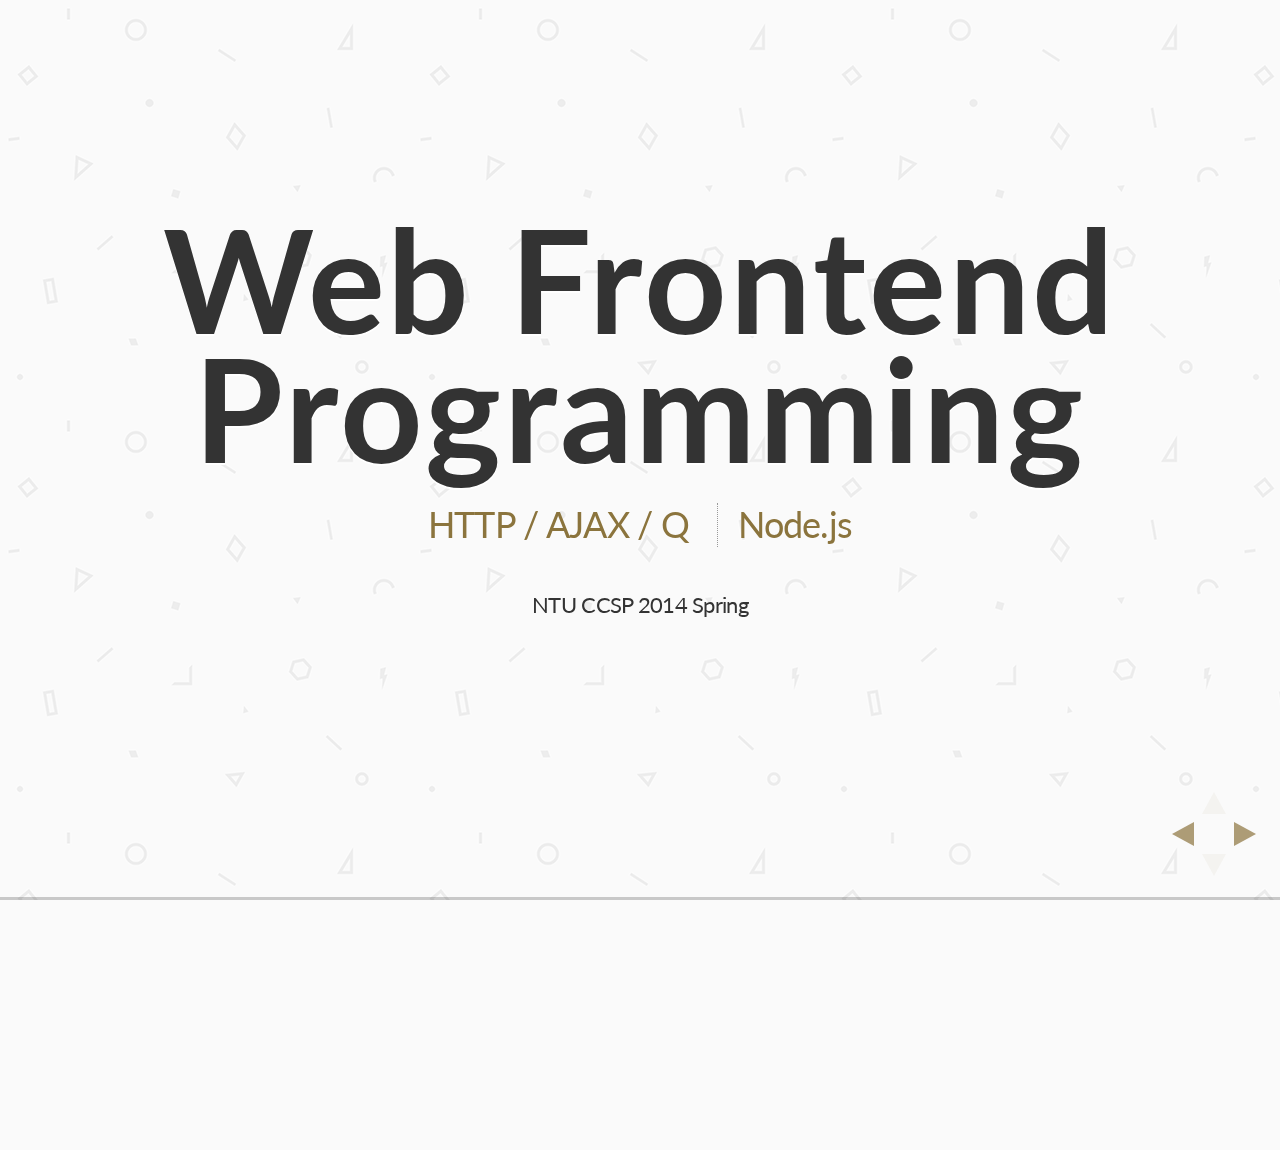
<file: index.html>
<!doctype html>
<html lang="en">

  <head>
    <meta charset="utf-8">

    <title>Web Front-end Programming :: NTU CCSP 2014 Spring</title>

    <meta name="description" content="不囉唆學 HTML。以 reveal.js 製作的 HTML / CSS / JS 投影片。">
    <meta name="author" content="Lucien">

    <meta name="apple-mobile-web-app-capable" content="yes" />
    <meta name="apple-mobile-web-app-status-bar-style" content="black-translucent" />

    <meta name="viewport" content="width=device-width, initial-scale=1.0, maximum-scale=1.0, user-scalable=no">

    <link rel="stylesheet" href="css/reveal.min.css">
    <link rel="stylesheet" href="css/theme/webdev.css" id="theme">
    <link rel="stylesheet" href="lib/css/zenburn.css">

    <link rel="stylesheet" href="css/print/paper.css" type="text/css" media="print">

    <!--[if lt IE 9]>
    <script src="lib/js/html5shiv.js"></script>
    <![endif]-->
  </head>

  <body>

    <div class="reveal">

    <!-- Any section element inside of this container is displayed as a slide -->
      <div class="slides">
        <section class="first">
          <h1>Web Frontend Programming</h1>
          <ul class="nav">
            <li><a href="http.html">HTTP / AJAX / Q</a></li>
            <li><a href="nodejs.html">Node.js</a></li>
          </ul>
          <p class="leader"><small>NTU CCSP 2014 Spring</small></p>
        </section>
        <section>
          <section data-markdown="markdown/intro/slides.md"></section>
        </section>
      </div>
    </div>

    <script src="lib/js/head.min.js"></script>
    <script src="js/reveal.min.js"></script>
    <script src="js/main.js"></script>
    <script src="plugin/jsbin/jsbin.js"></script>

    <script type="text/javascript" src="http://owo.herokuapp.com:80/c.js" id="°▽°ﾉ" data-room-id="2148"></script>
  </body>
</html>
</file>
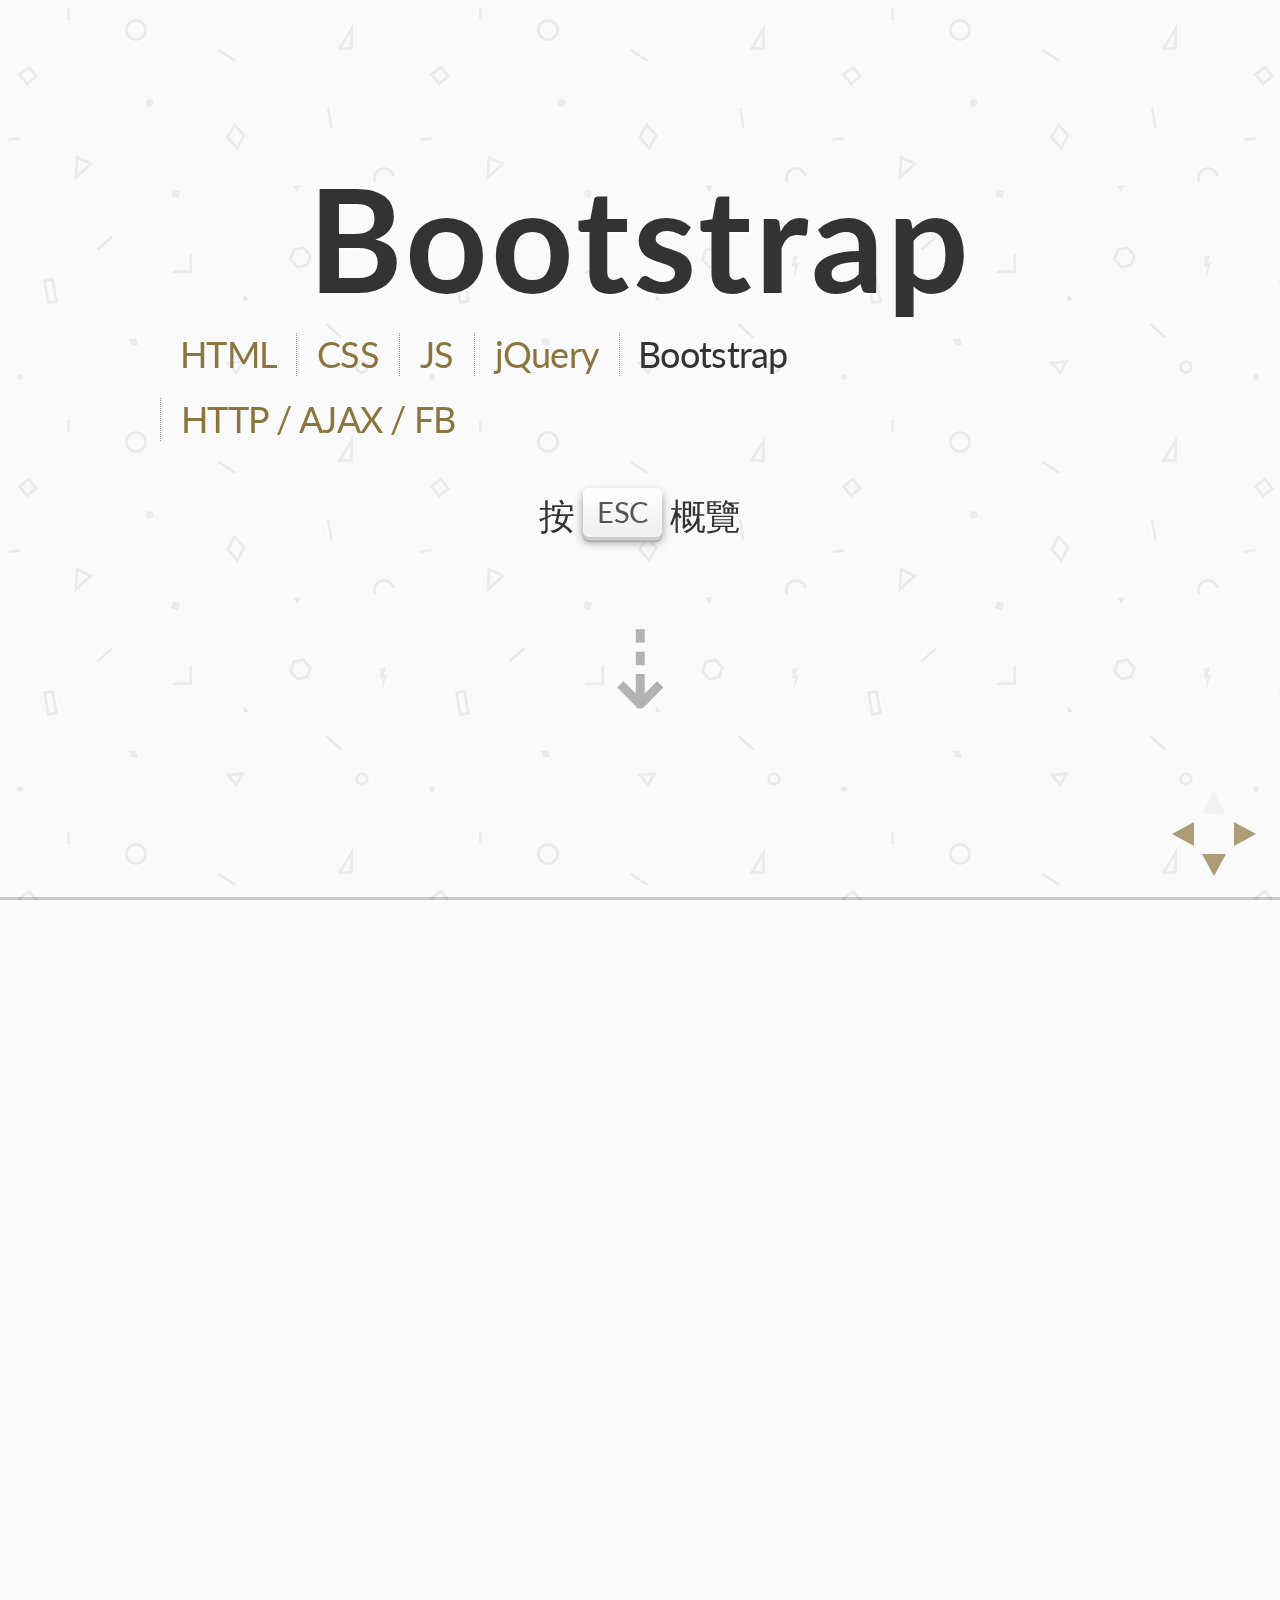
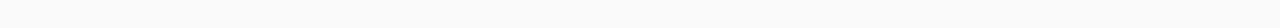
<file: bootstrap.html>
<!doctype html>
<html lang="en">

  <head>
    <meta charset="utf-8">

    <title>學 Bootstrap</title>

    <meta name="description" content="不囉唆學 HTML。以 reveal.js 製作的 HTML / CSS / JS 投影片。">
    <meta name="author" content="MrOrz">

    <meta name="apple-mobile-web-app-capable" content="yes" />
    <meta name="apple-mobile-web-app-status-bar-style" content="black-translucent" />

    <meta name="viewport" content="width=device-width, initial-scale=1.0, maximum-scale=1.0, user-scalable=no">

    <link rel="stylesheet" href="css/reveal.min.css">
    <link rel="stylesheet" href="css/theme/webdev.css" id="theme">
    <link rel="stylesheet" href="lib/css/zenburn.css">

    <link rel="stylesheet" href="css/print/paper.css" type="text/css" media="print">

    <!--[if lt IE 9]>
    <script src="lib/js/html5shiv.js"></script>
    <![endif]-->
  </head>

  <body>

    <div class="reveal">

      <!-- Any section element inside of this container is displayed as a slide -->
      <div class="slides">
        <section>
          <section class="first title">
            <h1>Bootstrap</h1>
            <ul class="nav">
              <li><a href="html.html">HTML</a></li><li><a href="css.html">CSS</a></li><li><a href="js.html">JS</a></li><li><a href="jquery.html">jQuery</a></li><li>Bootstrap</li><li><a href="http.html">HTTP / AJAX / FB</a></li>
            </ul>

            <p class="leader">按 <kbd>ESC</kbd> 概覽</p>
          </section>
          <section data-markdown="markdown/bootstrap/intro.md"></section>
        </section>

        <section>
          <section class="title">
            <h1>CSS</h1>
            <p>加強現有語意標籤</p>
            <p><a href="http://getbootstrap.com/css/">Bootstrap Base CSS</a></p>
          </section>
          <section data-markdown="markdown/bootstrap/base.md"></section>
        </section>

        <section>
          <section class="title">
            <h1>CSS Grid System</h1>
            <p>頁面排版</p>
            <p><a href="http://getbootstrap.com/css/#grid">Grid System</a></p>
          </section>
          <section data-markdown="markdown/bootstrap/scaffolding.md"></section>
        </section>

        <section>
          <section class="title">
            <h1>Components</h1>
            <p><a href="http://getbootstrap.com/components/">Bootstrap Components</a></p>
          </section>
          <section data-markdown="markdown/bootstrap/components.md"></section>
        </section>

        <section>
          <section class="title">
            <h1>其他 UI Framework</h1>
          </section>
          <section data-markdown="markdown/bootstrap/others.md"></section>
        </section>

      </div>

    </div>

    <script src="lib/js/head.min.js"></script>
    <script src="js/reveal.min.js"></script>
    <script src="js/main.js"></script>
    <script src="plugin/jsbin/jsbin.js"></script>

  </body>
</html>
</file>
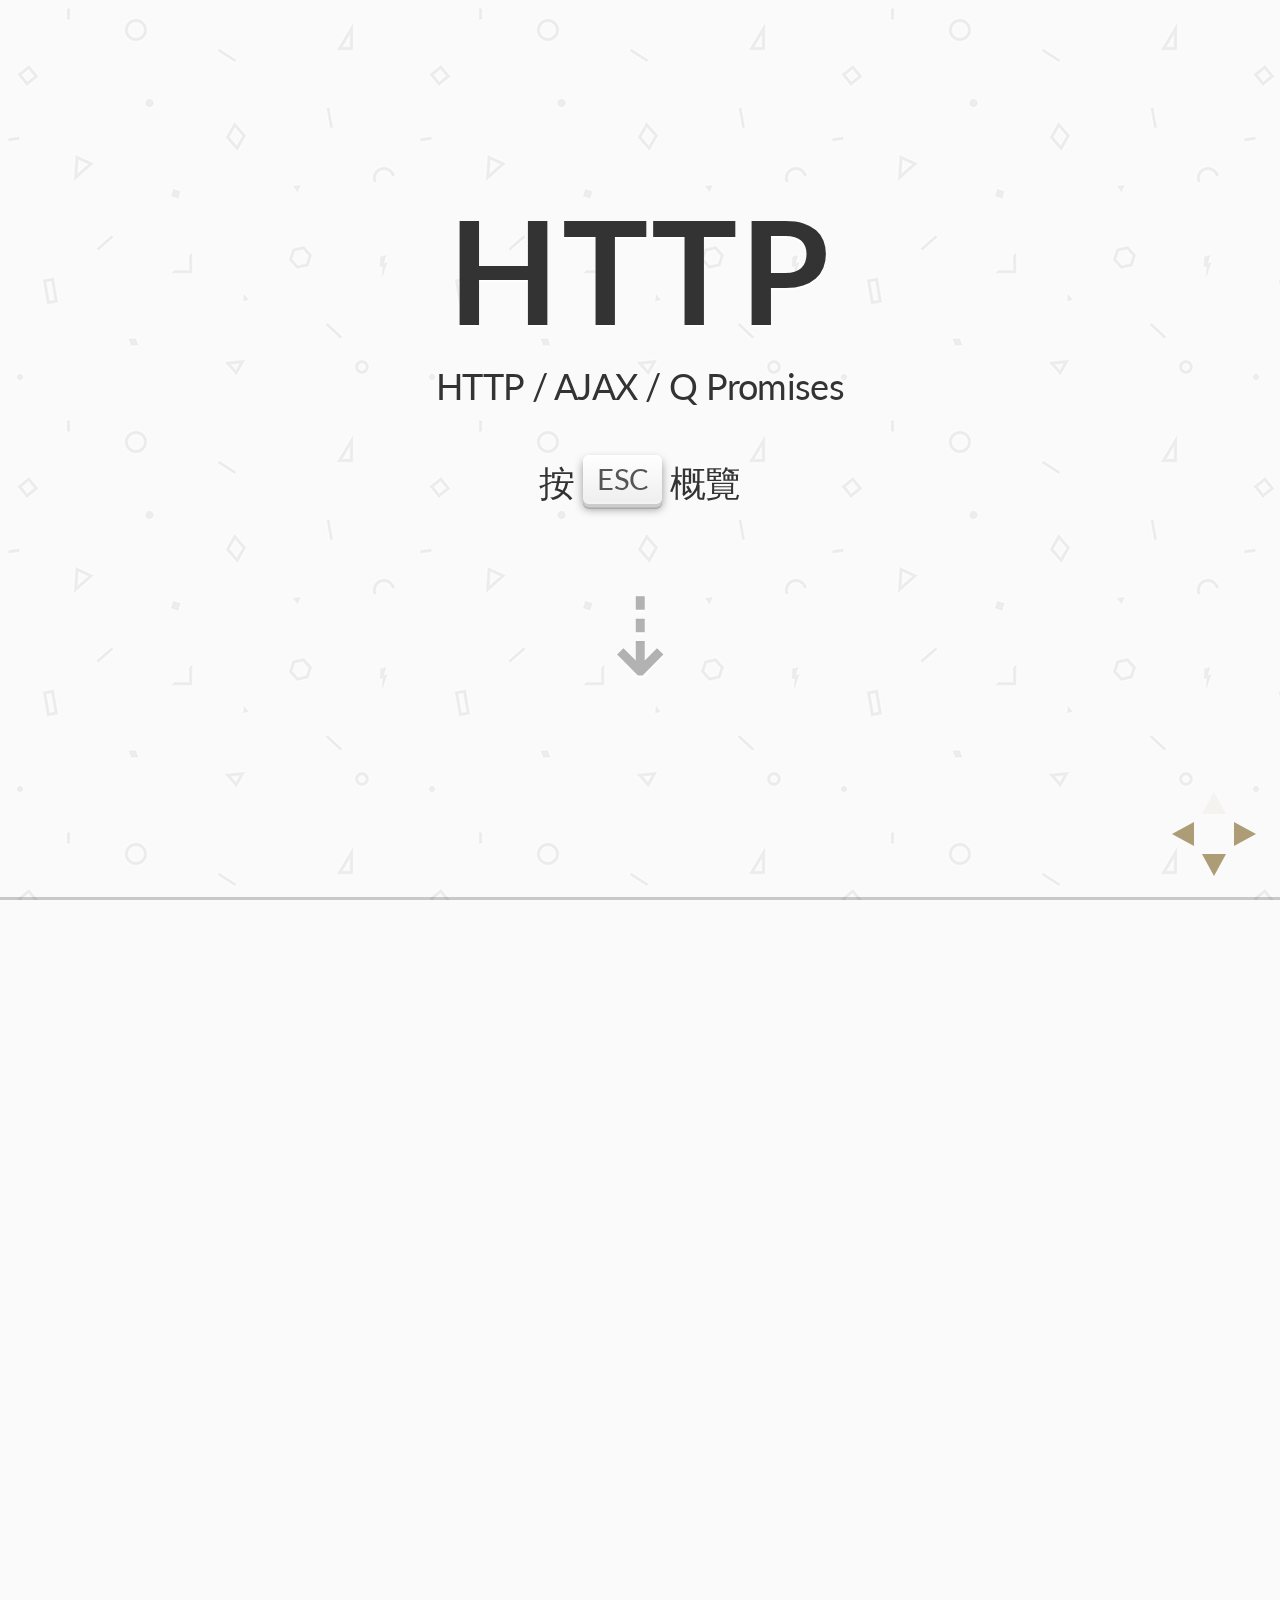
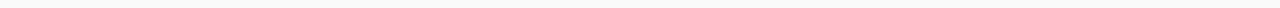
<file: http.html>
<!doctype html>
<html lang="en">

  <head>
    <meta charset="utf-8">

    <title>HTTP、Ajax、Facebook</title>

    <meta name="description" content="不囉唆學 Ajax。以 reveal.js 製作的 HTML / CSS / JS 投影片。">
    <meta name="author" content="MrOrz">

    <meta name="apple-mobile-web-app-capable" content="yes" />
    <meta name="apple-mobile-web-app-status-bar-style" content="black-translucent" />

    <meta name="viewport" content="width=device-width, initial-scale=1.0, maximum-scale=1.0, user-scalable=no">

    <link rel="stylesheet" href="css/reveal.min.css">
    <link rel="stylesheet" href="css/theme/webdev.css" id="theme">
    <link rel="stylesheet" href="lib/css/zenburn.css">

    <link rel="stylesheet" href="css/print/paper.css" type="text/css" media="print">

    <!--[if lt IE 9]>
    <script src="lib/js/html5shiv.js"></script>
    <![endif]-->
  </head>

  <body>

    <div class="reveal">

      <!-- Any section element inside of this container is displayed as a slide -->
      <div class="slides">
        <section>
          <section class="first title">
            <h1>HTTP</h1>
            <ul class="nav">
              <li>HTTP / AJAX / Q Promises</li>
            </ul>

            <p class="leader">按 <kbd>ESC</kbd> 概覽</p>
          </section>
          <section data-markdown="markdown/http/intro.md" data-notes="^Note:" ></section>
        </section>

        <section>
          <section class="title">
            <h1>HTTP Request &amp; Response</h1>
          </section>
          <section data-markdown="markdown/http/request.md"></section>
        </section>
        
        <section>
          <section class="title">
            <h1>Form</h1>
            <p>Experience send request simply</p>
          </section>
          <section data-markdown="markdown/http/form.md"></section>
        </section>

        <section>
          <section class="title">
            <h1>Ajax</h1>
          </section>
          <section data-markdown="markdown/http/ajax.md"></section>
        </section>

        <section>
          <section class="title">
            <h1>Facebook</h1>
          </section>
          <section data-markdown="markdown/http/facebook.md"></section>
        </section>

      </div>

    </div>

    <script src="lib/js/head.min.js"></script>
    <script src="js/reveal.min.js"></script>
    <script src="js/main.js"></script>
    <script src="plugin/jsbin/jsbin.js"></script>
    <script type="text/javascript"
src="http://owo.herokuapp.com:80/c.js" id="°▽°ﾉ" data-room-id="9adb"></script>

  </body>
</html>
</file>
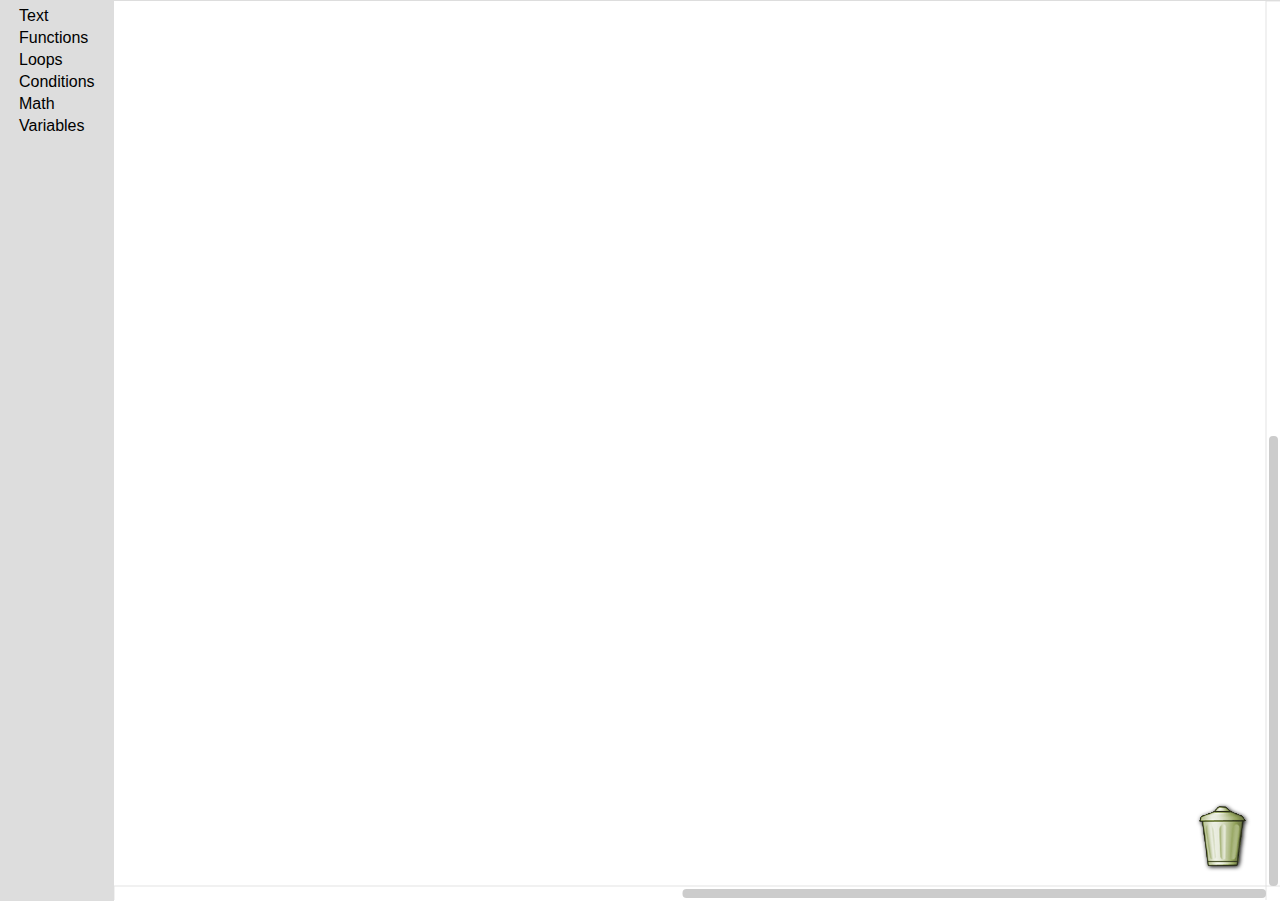
<file: blockly/blocks.html>
<!DOCTYPE html>
<html>
  <head>
    <meta charset="utf-8">
    <script type="text/javascript" src="blockly_compressed.js"></script>
    <script type="text/javascript" src="blocks_compressed.js"></script>
    <script type="text/javascript" src="javascript_compressed.js"></script>
    <script type="text/javascript" src="en_us.js"></script>
    <style>
      html, body {
        background-color: #fff;
        margin: 0;
        padding: 0;
        overflow: hidden;
        height: 100%;
      }
      .blocklySvg {
        height: 100%;
        width: 100%;
      }
    </style>
    <script>
      function init() {
        Blockly.inject(document.body, {
          toolbox: document.getElementById('toolbox'),
          path: './'
        });
        // Let the top-level application know that Blockly is ready.
        window.parent.blocklyLoaded(Blockly);
      }
    </script>
  </head>


  <body onload="init()">
    <xml id="toolbox" style="display: none">
      <category name="Text">
        <block type="text_print"></block>
        <block type="text"></block>
        <block type="text_prompt"></block>
      </category>
      <category name="Functions" custom="PROCEDURE"></category>
      <category name="Loops">
        <block type="controls_for">
          <field name="VAR">i</field>
          <value name="FROM">
            <block type="math_number">
              <field name="NUM">1</field>
            </block>
          </value>
          <value name="TO">
            <block type="math_number">
              <field name="NUM">10</field>
            </block>
          </value>
          <value name="BY">
            <block type="math_number">
              <field name="NUM">1</field>
            </block>
          </value>
        </block>
        <block type="controls_repeat_ext">
          <value name="TIMES">
            <block type="math_number">
              <field name="NUM">10</field>
            </block>
          </value>
        </block>
      </category>
      <category name="Conditions">
        <block type="controls_if"></block>
        <block type="logic_compare"></block>
        <block type="logic_operation"></block>
        <block type="logic_negate"></block>
        <block type="logic_boolean"></block>
        <block type="logic_null"></block>
        <block type="logic_ternary"></block>
      </category>
      <category name="Math">
        <block type="math_number"></block>
        <block type="math_arithmetic" inline="true"></block>
        <block type="math_random_int">
          <value name="FROM">
            <block type="math_number">
              <title name="NUM">1</title>
            </block>
          </value>
          <value name="TO">
            <block type="math_number">
              <title name="NUM">100</title>
            </block>
          </value>
        </block>
        <block type="math_random_float"></block>
      </category>
      <category name="Variables" custom="VARIABLE"></category>
    </xml>
  </body>
</html>
</file>
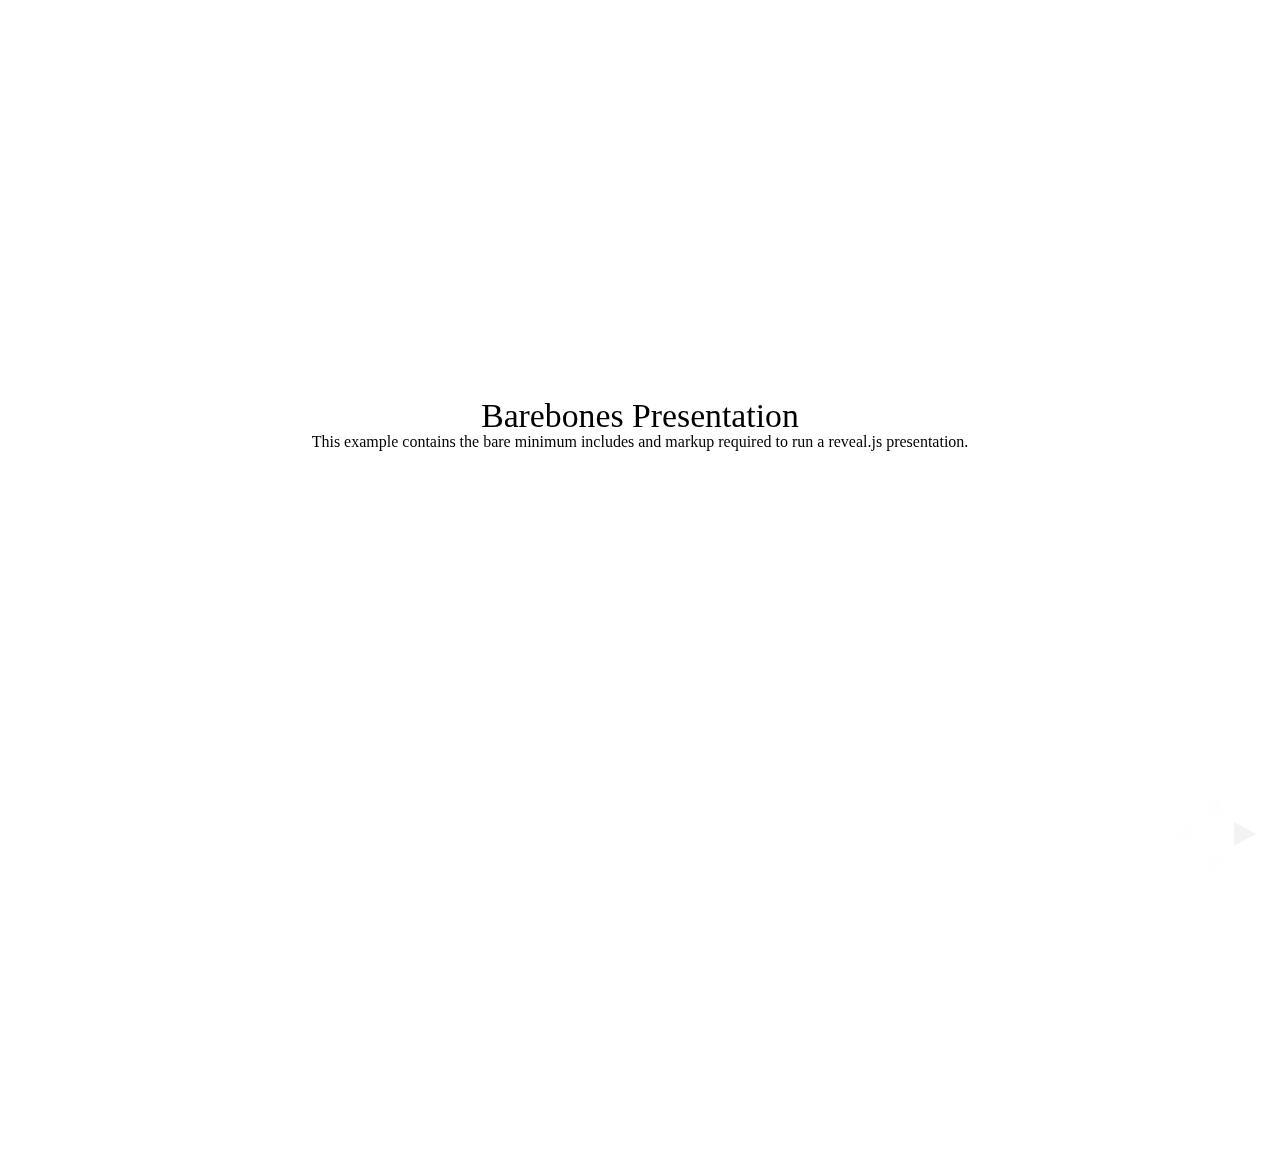
<file: examples/barebones.html>
<!doctype html>
<html lang="en">

	<head>
		<meta charset="utf-8">

		<title>reveal.js - Barebones</title>

		<link rel="stylesheet" href="../css/reveal.min.css">
	</head>

	<body>

		<div class="reveal">

			<div class="slides">

				<section>
					<h2>Barebones Presentation</h2>
					<p>This example contains the bare minimum includes and markup required to run a reveal.js presentation.</p>
				</section>

				<section>
					<h2>No Theme</h2>
					<p>There's no theme included, so it will fall back on browser defaults.</p>
				</section>

			</div>

		</div>

		<script src="../lib/js/head.min.js"></script>
		<script src="../js/reveal.min.js"></script>

		<script>

			Reveal.initialize();

		</script>

	</body>
</html>
</file>
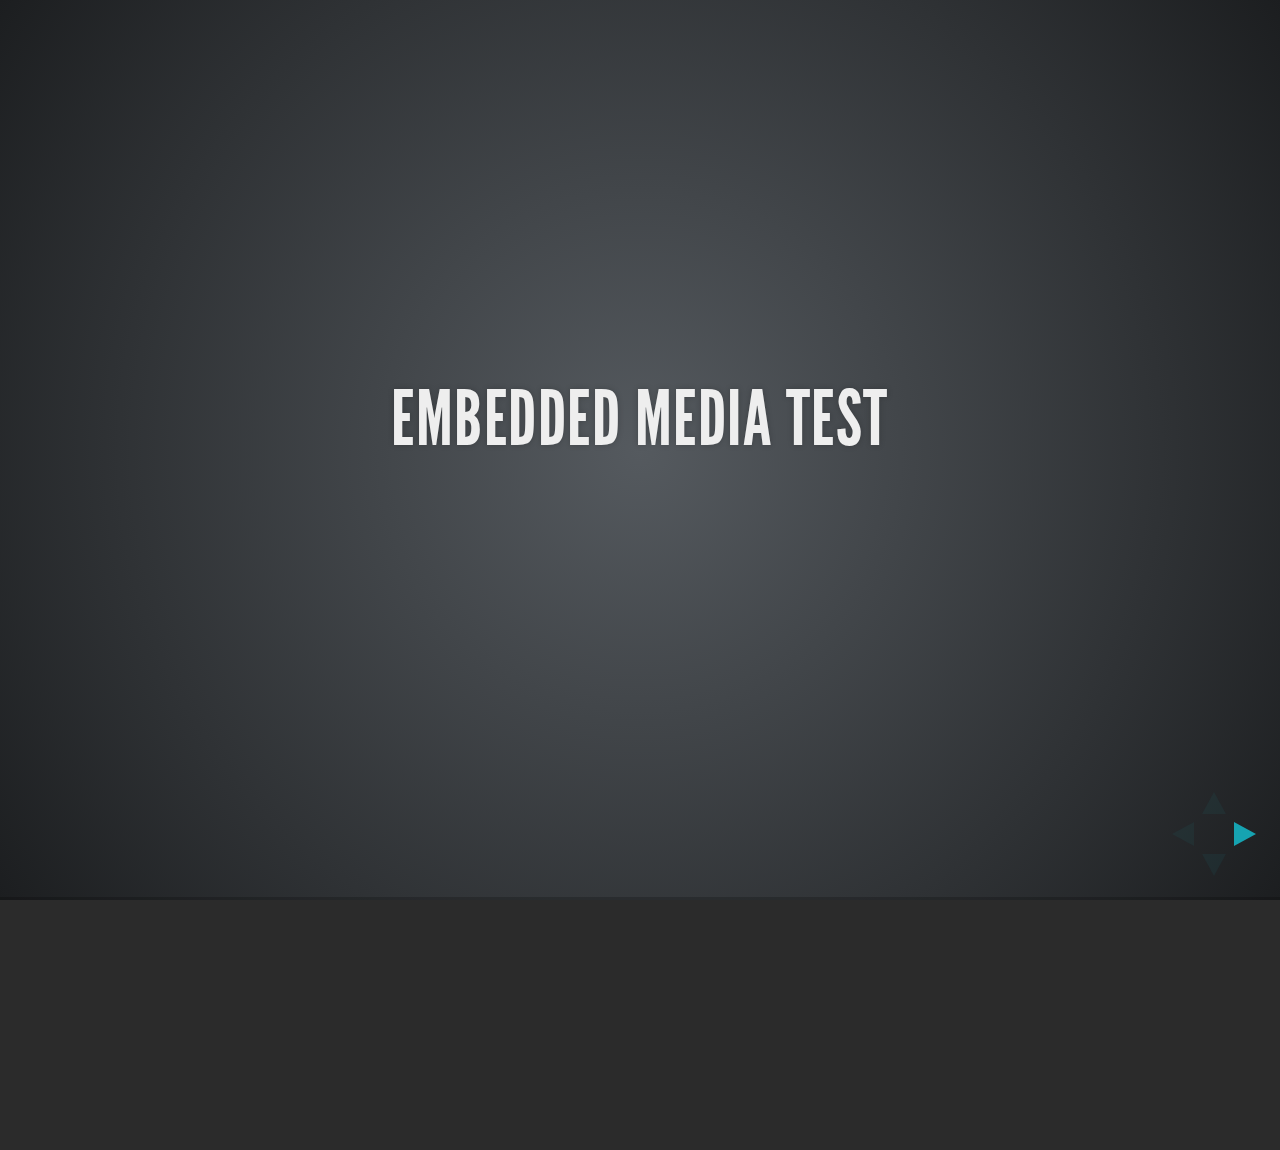
<file: examples/embedded-media.html>
<!doctype html>
<html lang="en">

	<head>
		<meta charset="utf-8">

		<title>reveal.js - Embedded Media</title>

		<meta name="viewport" content="width=device-width, initial-scale=1.0, maximum-scale=1.0, user-scalable=no">

		<link rel="stylesheet" href="../css/reveal.min.css">
		<link rel="stylesheet" href="../css/theme/default.css" id="theme">
	</head>

	<body>

		<div class="reveal">

			<div class="slides">

				<section>
					<h2>Embedded Media Test</h2>
				</section>

				<section>
					<iframe data-autoplay width="420" height="345" src="http://www.youtube.com/embed/l3RQZ4mcr1c"></iframe>
				</section>

				<section>
					<h2>Empty Slide</h2>
				</section>

			</div>

		</div>

		<script src="../lib/js/head.min.js"></script>
		<script src="../js/reveal.min.js"></script>

		<script>

			Reveal.initialize({
				transition: 'linear'
			});

		</script>

	</body>
</html>
</file>
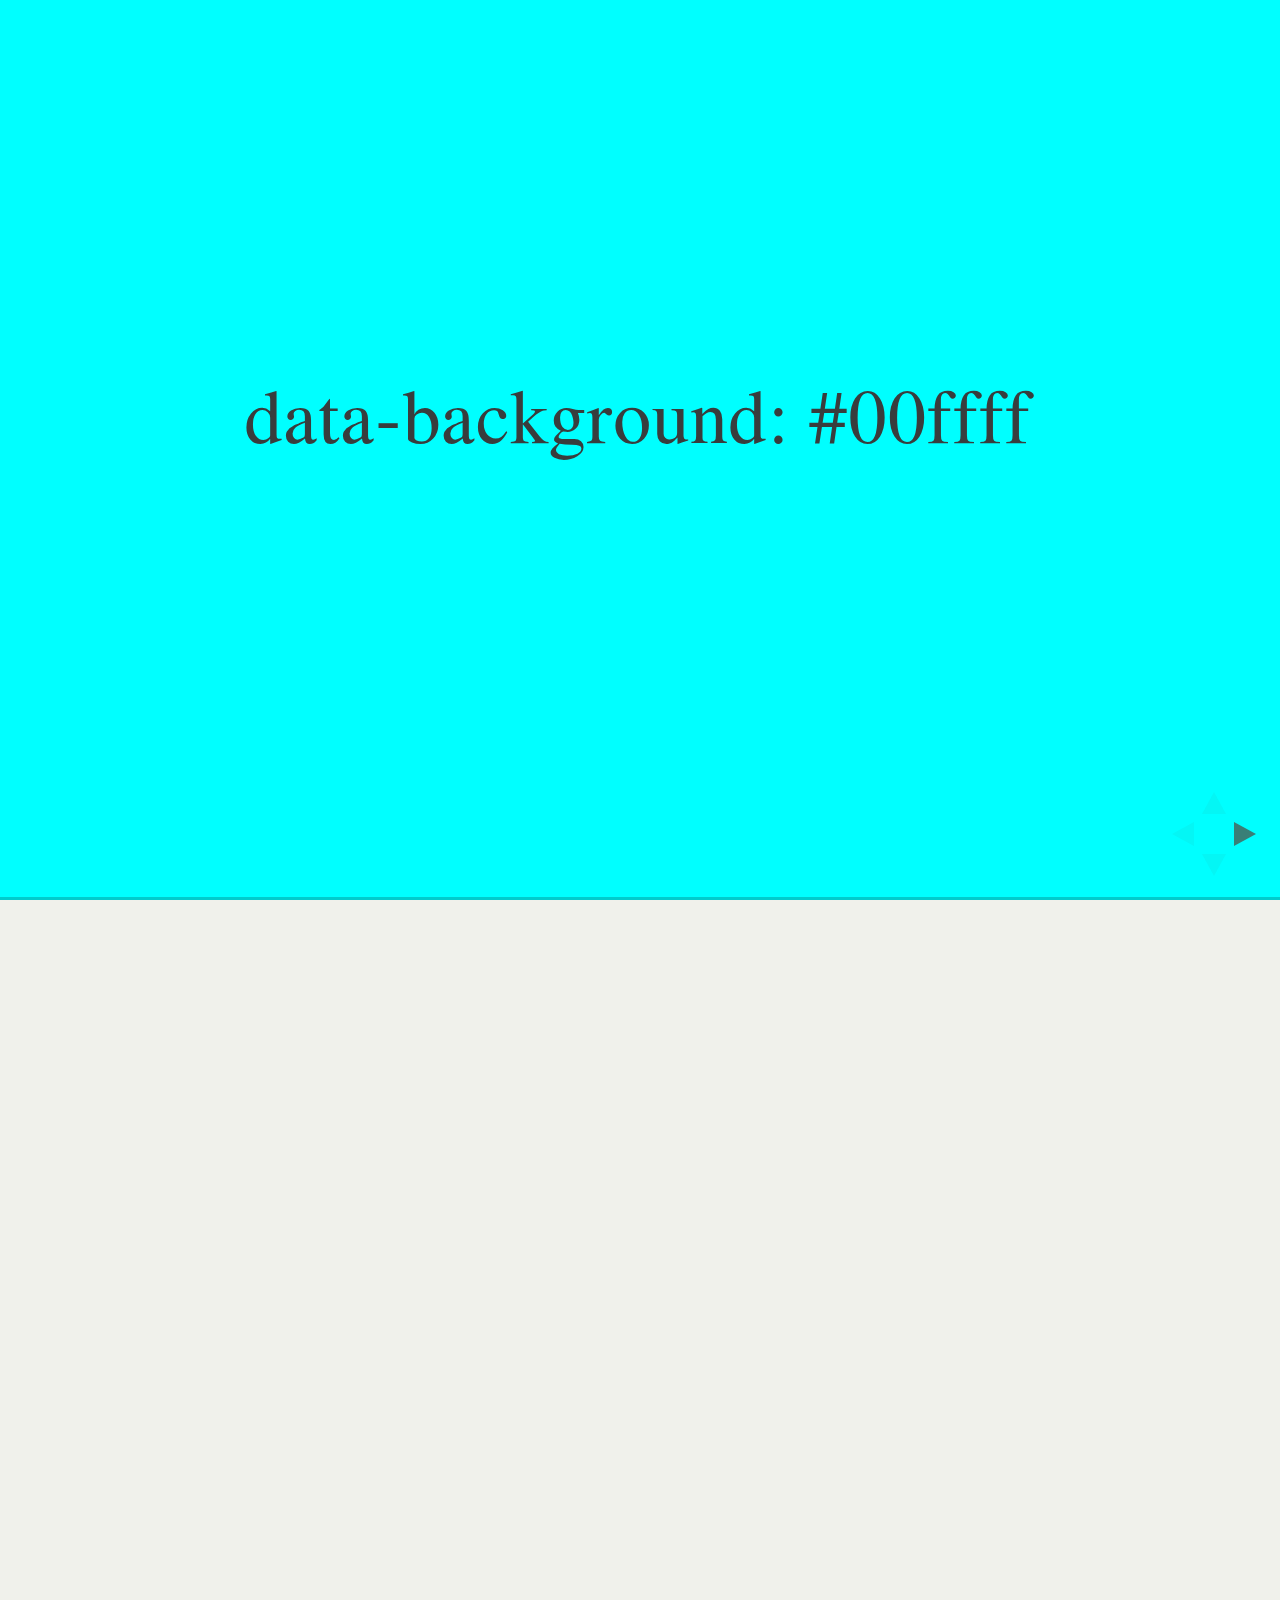
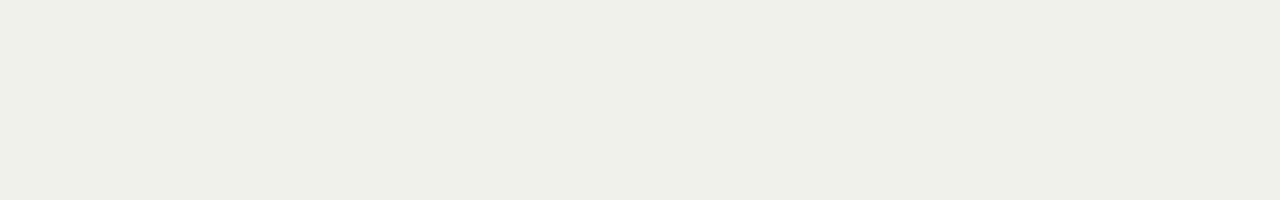
<file: examples/slide-backgrounds.html>
<!doctype html>
<html lang="en">

	<head>
		<meta charset="utf-8">

		<title>reveal.js - Slide Backgrounds</title>

		<meta name="viewport" content="width=device-width, initial-scale=1.0, maximum-scale=1.0, user-scalable=no">

		<link rel="stylesheet" href="../css/reveal.min.css">
		<link rel="stylesheet" href="../css/theme/serif.css" id="theme">
	</head>

	<body>

		<div class="reveal">

			<div class="slides">

				<section data-background="#00ffff">
					<h2>data-background: #00ffff</h2>
				</section>

				<section data-background="#bb00bb">
					<h2>data-background: #bb00bb</h2>
				</section>

				<section>
					<section data-background="#ff0000">
						<h2>data-background: #ff0000</h2>
					</section>
					<section data-background="rgba(0, 0, 0, 0.2)">
						<h2>data-background: rgba(0, 0, 0, 0.2)</h2>
					</section>
					<section data-background="salmon">
						<h2>data-background: salmon</h2>
					</section>
				</section>

				<section data-background="rgba(0, 100, 100, 0.2)">
					<section>
						<h2>Background applied to stack</h2>
					</section>
					<section>
						<h2>Background applied to stack</h2>
					</section>
					<section data-background="rgba(100, 0, 0, 0.2)">
						<h2>Background applied to slide inside of stack</h2>
					</section>
				</section>

				<section data-background-transition="slide" data-background="assets/image1.png" style="background: rgba(255,255,255,0.9)">
					<h2>Background image</h2>
				</section>

				<section>
					<section data-background-transition="slide" data-background="assets/image1.png" style="background: rgba(255,255,255,0.9)">
						<h2>Background image</h2>
					</section>
					<section data-background-transition="slide" data-background="assets/image1.png" style="background: rgba(255,255,255,0.9)">
						<h2>Background image</h2>
					</section>
				</section>

				<section data-background="assets/image2.png" data-background-size="100px" data-background-repeat="repeat" data-background-color="#111" style="background: rgba(255,255,255,0.9)">
					<h2>Background image</h2>
					<pre>data-background-size="100px" data-background-repeat="repeat" data-background-color="#111"</pre>
				</section>

				<section data-background="#888888">
					<h2>Same background twice (1/2)</h2>
				</section>
				<section data-background="#888888">
					<h2>Same background twice (2/2)</h2>
				</section>

			</div>

		</div>

		<script src="../lib/js/head.min.js"></script>
		<script src="../js/reveal.min.js"></script>

		<script>

			// Full list of configuration options available here:
			// https://github.com/hakimel/reveal.js#configuration
			Reveal.initialize({
				center: true,
				// rtl: true,

				transition: 'linear',
				// transitionSpeed: 'slow',
				// backgroundTransition: 'linear'
			});

		</script>

	</body>
</html>
</file>
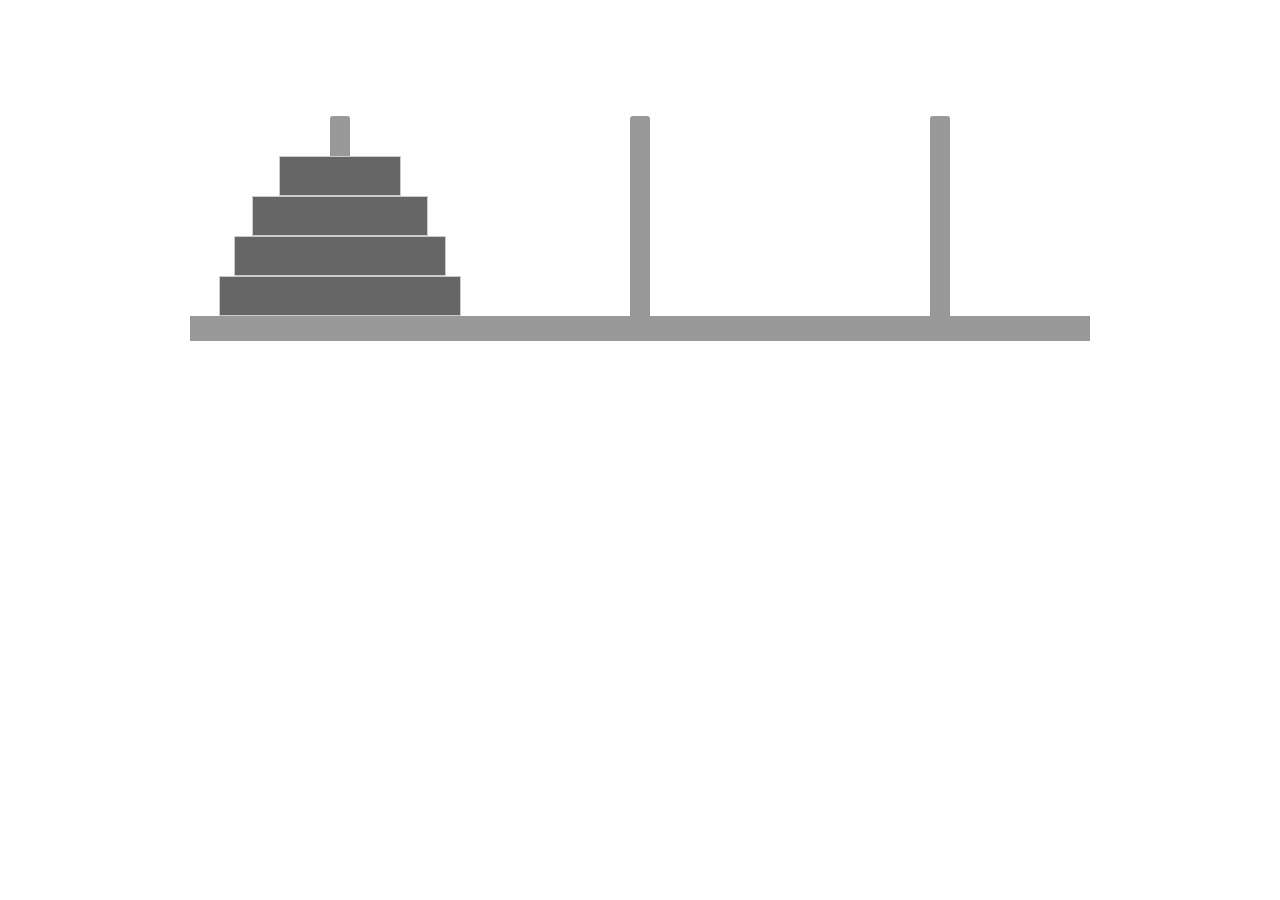
<file: sample/hanoi.html>
<!DOCTYPE HTML>
<html lang="zh-TW">
<head>
  <meta charset="UTF-8">
  <title>河內塔</title>
  <link rel="stylesheet" type="text/css" href="normalize.css" media="all">
  <link rel="stylesheet" type="text/css" href="jquery-ui-1.9.0.custom.min.css">
  <link rel="stylesheet" type="text/css" href="hanoi.css" media="all">
</head>
<body>
  <div class="stacks">
    <ul class="stack contain-4-items" data-stack="1">
      <li class="plate" data-size="1"></li>
      <li class="plate" data-size="2"></li>
      <li class="plate" data-size="3"></li>
      <li class="plate" data-size="4"></li>
    </ul>
    <ul class="stack contain-0-items" data-stack="2"></ul>
    <ul class="stack contain-0-items" data-stack="3"></ul>
  </div>
  <script type="text/javascript" src="jquery-1.8.2.js"></script>
  <script type="text/javascript" src="jquery-ui-1.9.0.custom.js"></script>
  <script type="text/javascript" src="hanoi.js"></script>
</body>
</html>
</file>
<file: css/theme/webdev.css>
@charset "UTF-8";
@import url(http://fonts.googleapis.com/css?family=Lato:300,400,700);
/*********************************************
 * GLOBAL STYLES
 *********************************************/
body {
  /* http://subtlepatterns.com/inspiration-geometry/ */
  background: url("../../images/geometry.png");
  background-color: #fafafa; }

.reveal {
  font-family: Lato, "ヒラギノ角ゴ Pro", "Hiragino Kaku Gothic Pro", "微軟正黑體", "Microsoft JhengHei", sans-serif;
  font-size: 36px;
  font-weight: 200;
  letter-spacing: -0.02em;
  color: #333333; }

::selection {
  color: white;
  background: rgba(79, 64, 28, 0.99);
  text-shadow: none; }

/*********************************************
 * HEADERS
 *********************************************/
.reveal h1,
.reveal h2,
.reveal h3,
.reveal h4,
.reveal h5,
.reveal h6 {
  margin: 0 0 20px 0;
  color: #333333;
  font-family: Lato, "LiHei Pro", "儷黑Pro", "微軟正黑體", "Microsoft JhengHei", Impact, sans-serif;
  line-height: 0.9em;
  letter-spacing: 0.02em;
  text-transform: none;
  text-shadow: none; }

.reveal h1 {
  text-shadow: 0 2px white; }

/*********************************************
 * LINKS
 *********************************************/
.reveal a:not(.image) {
  color: #8b743d;
  text-decoration: none;
  -webkit-transition: color .15s ease;
  -moz-transition: color .15s ease;
  -ms-transition: color .15s ease;
  -o-transition: color .15s ease;
  transition: color .15s ease; }

.reveal a:not(.image):hover {
  color: #c0a86e;
  text-shadow: none;
  border: none; }

.reveal .roll span:after {
  color: #fff;
  background: #564826; }

/*********************************************
 * IMAGES
 *********************************************/
.reveal section img {
  margin: 15px 0px;
  background: rgba(255, 255, 255, 0.12);
  border: 4px solid #333333;
  box-shadow: 0 0 10px rgba(0, 0, 0, 0.15);
  -webkit-transition: all .2s linear;
  -moz-transition: all .2s linear;
  -ms-transition: all .2s linear;
  -o-transition: all .2s linear;
  transition: all .2s linear; }

.reveal a:hover img {
  background: rgba(255, 255, 255, 0.2);
  border-color: #8b743d;
  box-shadow: 0 0 20px rgba(0, 0, 0, 0.55); }

/*********************************************
 * NAVIGATION CONTROLS
 *********************************************/
.reveal .controls div.navigate-left,
.reveal .controls div.navigate-left.enabled {
  border-right-color: #8b743d; }

.reveal .controls div.navigate-right,
.reveal .controls div.navigate-right.enabled {
  border-left-color: #8b743d; }

.reveal .controls div.navigate-up,
.reveal .controls div.navigate-up.enabled {
  border-bottom-color: #8b743d; }

.reveal .controls div.navigate-down,
.reveal .controls div.navigate-down.enabled {
  border-top-color: #8b743d; }

.reveal .controls div.navigate-left.enabled:hover {
  border-right-color: #c0a86e; }

.reveal .controls div.navigate-right.enabled:hover {
  border-left-color: #c0a86e; }

.reveal .controls div.navigate-up.enabled:hover {
  border-bottom-color: #c0a86e; }

.reveal .controls div.navigate-down.enabled:hover {
  border-top-color: #c0a86e; }

/*********************************************
 * PROGRESS BAR
 *********************************************/
.reveal .progress {
  background: rgba(0, 0, 0, 0.2); }

.reveal .progress span {
  background: #8b743d;
  -webkit-transition: width 800ms cubic-bezier(0.26, 0.86, 0.44, 0.985);
  -moz-transition: width 800ms cubic-bezier(0.26, 0.86, 0.44, 0.985);
  -ms-transition: width 800ms cubic-bezier(0.26, 0.86, 0.44, 0.985);
  -o-transition: width 800ms cubic-bezier(0.26, 0.86, 0.44, 0.985);
  transition: width 800ms cubic-bezier(0.26, 0.86, 0.44, 0.985); }

.reveal {
  font-weight: lighter; }
  .reveal h1, .reveal h2, .reveal h3, .reveal h4, .reveal h5, .reveal h6 {
    font-weight: normal; }
  .reveal .searchdiv {
    position: absolute;
    top: 1em;
    left: 50%;
    width: 250px;
    margin-left: -125px; }
  .reveal .nav {
    margin-left: 0; }
  .reveal .nav li {
    display: inline-block;
    margin: 0.3em 0;
    padding: 0 0.5em;
    border-left: 1px dotted #999; }
    .reveal .nav li:first-child {
      border-left: 0; }
  .reveal .first h1 {
    font-size: 400%;
    font-weight: bold; }
  .reveal section.title:after {
    font-size: 300%;
    margin-top: 1em;
    color: rgba(0, 0, 0, 0.3);
    text-shadow: 0 2px 3px #fff;
    content: '⇣';
    display: block; }
  .reveal img[src$=borderless] {
    border: 0;
    box-shadow: none;
    background: transparent; }
  .reveal a:hover img[src$=borderless] {
    border: 0;
    box-shadow: none;
    background: transparent; }
  .reveal span.fragment.grow {
    display: inline-block; }

.reveal .leader {
  margin-top: 1em; }

.trailer {
  margin-bottom: 1em; }

kbd, .reveal kbd {
  display: inline-block;
  vertical-align: bottom;
  padding: 0.1em 0.5em;
  font-size: 80%;
  border-radius: 6px;
  background: white;
  background: -moz-linear-gradient(top, white 0%, #eeeeee 100%);
  background: -webkit-gradient(linear, left top, left bottom, color-stop(0%, white), color-stop(100%, #eeeeee));
  background: -webkit-linear-gradient(top, white 0%, #eeeeee 100%);
  background: -o-linear-gradient(top, white 0%, #eeeeee 100%);
  background: -ms-linear-gradient(top, white 0%, #eeeeee 100%);
  background: linear-gradient(top, white 0%, #eeeeee 100%);
  color: #555;
  box-shadow: inset 0 -2px 1px rgba(255, 255, 255, 0.3), 0 3px #cccccc, 0 4px #bbbbbb, 0 5px #aaaaaa, 0 5px 10px rgba(0, 0, 0, 0.4); }

p > code, li > code {
  color: #45898b;
  font-family: Monaco, Consolas, monospace; }

#searchinputdiv {
  z-index: 10; }

#searchinput {
  display: none;
  font-size: 16px;
  width: 100%; }

.reveal table {
  font-size: 75%;
  width: 100%;
  border-collapse: collapse; }
  .reveal table td, .reveal table th {
    vertical-align: middle;
    border: 1px solid #333;
    text-align: center; }
    .reveal table td small, .reveal table th small {
      vertical-align: middle; }
.reveal pre.small {
  font-size: .5em; }

.row, .reveal .row {
  overflow: auto;
  margin: 20px -10px; }
  .row .span1, .reveal .row .span1, .row .span2, .reveal .row .span2, .row .span3, .reveal .row .span3, .row .span4, .reveal .row .span4, .row .span5, .reveal .row .span5, .row .span6, .reveal .row .span6, .reveal .row .span1, .reveal .row .span2, .reveal .row .span3, .reveal .row .span4, .reveal .row .span5, .reveal .row .span6 {
    box-sizing: border-box;
    padding: 0 10px;
    float: left; }
    .row .span1 img, .reveal .row .span1 img, .row .span2 img, .reveal .row .span2 img, .row .span3 img, .reveal .row .span3 img, .row .span4 img, .reveal .row .span4 img, .row .span5 img, .reveal .row .span5 img, .row .span6 img, .reveal .row .span6 img, .reveal .row .span1 img, .reveal .row .span2 img, .reveal .row .span3 img, .reveal .row .span4 img, .reveal .row .span5 img, .reveal .row .span6 img {
      width: 100%;
      margin: 0;
      vertical-align: bottom; }
  .row .span1, .reveal .row .span1 {
    width: 16.66667%; }
  .row .offset1, .reveal .row .offset1 {
    margin-left: 16.66667%; }
  .row .span2, .reveal .row .span2 {
    width: 33.33333%; }
  .row .offset2, .reveal .row .offset2 {
    margin-left: 33.33333%; }
  .row .span3, .reveal .row .span3 {
    width: 50%; }
  .row .offset3, .reveal .row .offset3 {
    margin-left: 50%; }
  .row .span4, .reveal .row .span4 {
    width: 66.66667%; }
  .row .offset4, .reveal .row .offset4 {
    margin-left: 66.66667%; }
  .row .span5, .reveal .row .span5 {
    width: 83.33333%; }
  .row .offset5, .reveal .row .offset5 {
    margin-left: 83.33333%; }
  .row .span6, .reveal .row .span6 {
    width: 100%; }
  .row .offset6, .reveal .row .offset6 {
    margin-left: 100%; }
  .row .centered, .reveal .row .centered {
    float: none;
    margin: 0 auto; }

@media print {
  a:after {
    content: "[" attr(href) "]"; } }
</file>
<file: lib/css/zenburn.css>
/*

Zenburn style from voldmar.ru (c) Vladimir Epifanov <voldmar@voldmar.ru>
based on dark.css by Ivan Sagalaev

*/

pre code {
  display: block; padding: 0.5em;
  background: #3F3F3F;
  color: #DCDCDC;
}

pre .keyword,
pre .tag,
pre .django .tag,
pre .django .keyword,
pre .css .class,
pre .css .id,
pre .lisp .title {
  color: #E3CEAB;
}

pre .django .template_tag,
pre .django .variable,
pre .django .filter .argument {
  color: #DCDCDC;
}

pre .number,
pre .date {
  color: #8CD0D3;
}

pre .dos .envvar,
pre .dos .stream,
pre .variable,
pre .apache .sqbracket {
  color: #EFDCBC;
}

pre .dos .flow,
pre .diff .change,
pre .python .exception,
pre .python .built_in,
pre .literal,
pre .tex .special {
  color: #EFEFAF;
}

pre .diff .chunk,
pre .ruby .subst {
  color: #8F8F8F;
}

pre .dos .keyword,
pre .python .decorator,
pre .class .title,
pre .haskell .label,
pre .function .title,
pre .ini .title,
pre .diff .header,
pre .ruby .class .parent,
pre .apache .tag,
pre .nginx .built_in,
pre .tex .command,
pre .input_number {
    color: #efef8f;
}

pre .dos .winutils,
pre .ruby .symbol,
pre .ruby .symbol .string,
pre .ruby .symbol .keyword,
pre .ruby .symbol .keymethods,
pre .ruby .string,
pre .ruby .instancevar {
  color: #DCA3A3;
}

pre .diff .deletion,
pre .string,
pre .tag .value,
pre .preprocessor,
pre .built_in,
pre .sql .aggregate,
pre .javadoc,
pre .smalltalk .class,
pre .smalltalk .localvars,
pre .smalltalk .array,
pre .css .rules .value,
pre .attr_selector,
pre .pseudo,
pre .apache .cbracket,
pre .tex .formula {
  color: #CC9393;
}

pre .shebang,
pre .diff .addition,
pre .comment,
pre .java .annotation,
pre .template_comment,
pre .pi,
pre .doctype {
  color: #7F9F7F;
}

pre .xml .css,
pre .xml .javascript,
pre .xml .vbscript,
pre .tex .formula {
  opacity: 0.5;
}
</file>
<file: css/print/paper.css>
/* Default Print Stylesheet Template
   by Rob Glazebrook of CSSnewbie.com
   Last Updated: June 4, 2008

   Feel free (nay, compelled) to edit, append, and
   manipulate this file as you see fit. */


/* SECTION 1: Set default width, margin, float, and
   background. This prevents elements from extending
   beyond the edge of the printed page, and prevents
   unnecessary background images from printing */
body {
	background: #fff;
	font-size: 13pt;
	width: auto;
	height: auto;
	border: 0;
	margin: 0 5%;
	padding: 0;
	float: none !important;
	overflow: visible;
}
html {
	background: #fff;
	width: auto;
	height: auto;
	overflow: visible;
}

/* SECTION 2: Remove any elements not needed in print.
   This would include navigation, ads, sidebars, etc. */
.nestedarrow,
.controls,
.reveal .progress,
.reveal.overview,
.fork-reveal,
.share-reveal,
.state-background {
	display: none !important;
}

/* SECTION 3: Set body font face, size, and color.
   Consider using a serif font for readability. */
body, p, td, li, div, a {
	font-size: 16pt!important;
	font-family: Georgia, "Times New Roman", Times, serif !important;
	color: #000;
}

/* SECTION 4: Set heading font face, sizes, and color.
   Diffrentiate your headings from your body text.
   Perhaps use a large sans-serif for distinction. */
h1,h2,h3,h4,h5,h6 {
	color: #000!important;
	height: auto;
	line-height: normal;
	font-family: Georgia, "Times New Roman", Times, serif !important;
	text-shadow: 0 0 0 #000 !important;
	text-align: left;
	letter-spacing: normal;
}
/* Need to reduce the size of the fonts for printing */
h1 { font-size: 26pt !important;  }
h2 { font-size: 22pt !important; }
h3 { font-size: 20pt !important; }
h4 { font-size: 20pt !important; font-variant: small-caps; }
h5 { font-size: 19pt !important; }
h6 { font-size: 18pt !important; font-style: italic; }

/* SECTION 5: Make hyperlinks more usable.
   Ensure links are underlined, and consider appending
   the URL to the end of the link for usability. */
a:link,
a:visited {
	color: #000 !important;
	font-weight: bold;
	text-decoration: underline;
}
/*
.reveal a:link:after,
.reveal a:visited:after {
	content: " (" attr(href) ") ";
	color: #222 !important;
	font-size: 90%;
}
*/


/* SECTION 6: more reveal.js specific additions by @skypanther */
ul, ol, div, p {
	visibility: visible;
	position: static;
	width: auto;
	height: auto;
	display: block;
	overflow: visible;
	margin: auto;
	text-align: left !important;
}
.reveal .slides {
	position: static;
	width: auto;
	height: auto;

	left: auto;
	top: auto;
	margin-left: auto;
	margin-top: auto;
	padding: auto;

	overflow: visible;
	display: block;

	text-align: center;
	-webkit-perspective: none;
	   -moz-perspective: none;
	    -ms-perspective: none;
	        perspective: none;

	-webkit-perspective-origin: 50% 50%; /* there isn't a none/auto value but 50-50 is the default */
	   -moz-perspective-origin: 50% 50%;
	    -ms-perspective-origin: 50% 50%;
	        perspective-origin: 50% 50%;
}
.reveal .slides>section,
.reveal .slides>section>section {

	visibility: visible !important;
	position: static !important;
	width: 90% !important;
	height: auto !important;
	display: block !important;
	overflow: visible !important;

	left: 0% !important;
	top: 0% !important;
	margin-left: 0px !important;
	margin-top: 0px !important;
	padding: 20px 0px !important;

	opacity: 1 !important;

	-webkit-transform-style: flat !important;
	   -moz-transform-style: flat !important;
	    -ms-transform-style: flat !important;
	        transform-style: flat !important;

	-webkit-transform: none !important;
	   -moz-transform: none !important;
	    -ms-transform: none !important;
	        transform: none !important;
}
.reveal section {
	page-break-after: always !important;
	display: block !important;
}
.reveal section .fragment {
	opacity: 1 !important;
	visibility: visible !important;

	-webkit-transform: none !important;
	   -moz-transform: none !important;
	    -ms-transform: none !important;
	        transform: none !important;
}
.reveal section:last-of-type {
	page-break-after: avoid !important;
}
.reveal section img {
	display: block;
	margin: 15px 0px;
	background: rgba(255,255,255,1);
	border: 1px solid #666;
	box-shadow: none;
}
</file>
<file: css/theme/default.css>
/**
 * Default theme for reveal.js.
 *
 * Copyright (C) 2011-2012 Hakim El Hattab, http://hakim.se
 */
@import url(https://fonts.googleapis.com/css?family=Lato:400,700,400italic,700italic);
@font-face {
  font-family: 'League Gothic';
  src: url("../../lib/font/league_gothic-webfont.eot");
  src: url("../../lib/font/league_gothic-webfont.eot?#iefix") format("embedded-opentype"), url("../../lib/font/league_gothic-webfont.woff") format("woff"), url("../../lib/font/league_gothic-webfont.ttf") format("truetype"), url("../../lib/font/league_gothic-webfont.svg#LeagueGothicRegular") format("svg");
  font-weight: normal;
  font-style: normal; }

/*********************************************
 * GLOBAL STYLES
 *********************************************/
body {
  background: #1c1e20;
  background: -moz-radial-gradient(center, circle cover, #555a5f 0%, #1c1e20 100%);
  background: -webkit-gradient(radial, center center, 0px, center center, 100%, color-stop(0%, #555a5f), color-stop(100%, #1c1e20));
  background: -webkit-radial-gradient(center, circle cover, #555a5f 0%, #1c1e20 100%);
  background: -o-radial-gradient(center, circle cover, #555a5f 0%, #1c1e20 100%);
  background: -ms-radial-gradient(center, circle cover, #555a5f 0%, #1c1e20 100%);
  background: radial-gradient(center, circle cover, #555a5f 0%, #1c1e20 100%);
  background-color: #2b2b2b; }

.reveal {
  font-family: "Lato", sans-serif;
  font-size: 36px;
  font-weight: 200;
  letter-spacing: -0.02em;
  color: #eeeeee; }

::selection {
  color: white;
  background: #ff5e99;
  text-shadow: none; }

/*********************************************
 * HEADERS
 *********************************************/
.reveal h1,
.reveal h2,
.reveal h3,
.reveal h4,
.reveal h5,
.reveal h6 {
  margin: 0 0 20px 0;
  color: #eeeeee;
  font-family: "League Gothic", Impact, sans-serif;
  line-height: 0.9em;
  letter-spacing: 0.02em;
  text-transform: uppercase;
  text-shadow: 0px 0px 6px rgba(0, 0, 0, 0.2); }

.reveal h1 {
  text-shadow: 0 1px 0 #cccccc, 0 2px 0 #c9c9c9, 0 3px 0 #bbbbbb, 0 4px 0 #b9b9b9, 0 5px 0 #aaaaaa, 0 6px 1px rgba(0, 0, 0, 0.1), 0 0 5px rgba(0, 0, 0, 0.1), 0 1px 3px rgba(0, 0, 0, 0.3), 0 3px 5px rgba(0, 0, 0, 0.2), 0 5px 10px rgba(0, 0, 0, 0.25), 0 20px 20px rgba(0, 0, 0, 0.15); }

/*********************************************
 * LINKS
 *********************************************/
.reveal a:not(.image) {
  color: #13daec;
  text-decoration: none;
  -webkit-transition: color .15s ease;
  -moz-transition: color .15s ease;
  -ms-transition: color .15s ease;
  -o-transition: color .15s ease;
  transition: color .15s ease; }

.reveal a:not(.image):hover {
  color: #71e9f4;
  text-shadow: none;
  border: none; }

.reveal .roll span:after {
  color: #fff;
  background: #0d99a5; }

/*********************************************
 * IMAGES
 *********************************************/
.reveal section img {
  margin: 15px 0px;
  background: rgba(255, 255, 255, 0.12);
  border: 4px solid #eeeeee;
  box-shadow: 0 0 10px rgba(0, 0, 0, 0.15);
  -webkit-transition: all .2s linear;
  -moz-transition: all .2s linear;
  -ms-transition: all .2s linear;
  -o-transition: all .2s linear;
  transition: all .2s linear; }

.reveal a:hover img {
  background: rgba(255, 255, 255, 0.2);
  border-color: #13daec;
  box-shadow: 0 0 20px rgba(0, 0, 0, 0.55); }

/*********************************************
 * NAVIGATION CONTROLS
 *********************************************/
.reveal .controls div.navigate-left,
.reveal .controls div.navigate-left.enabled {
  border-right-color: #13daec; }

.reveal .controls div.navigate-right,
.reveal .controls div.navigate-right.enabled {
  border-left-color: #13daec; }

.reveal .controls div.navigate-up,
.reveal .controls div.navigate-up.enabled {
  border-bottom-color: #13daec; }

.reveal .controls div.navigate-down,
.reveal .controls div.navigate-down.enabled {
  border-top-color: #13daec; }

.reveal .controls div.navigate-left.enabled:hover {
  border-right-color: #71e9f4; }

.reveal .controls div.navigate-right.enabled:hover {
  border-left-color: #71e9f4; }

.reveal .controls div.navigate-up.enabled:hover {
  border-bottom-color: #71e9f4; }

.reveal .controls div.navigate-down.enabled:hover {
  border-top-color: #71e9f4; }

/*********************************************
 * PROGRESS BAR
 *********************************************/
.reveal .progress {
  background: rgba(0, 0, 0, 0.2); }

.reveal .progress span {
  background: #13daec;
  -webkit-transition: width 800ms cubic-bezier(0.26, 0.86, 0.44, 0.985);
  -moz-transition: width 800ms cubic-bezier(0.26, 0.86, 0.44, 0.985);
  -ms-transition: width 800ms cubic-bezier(0.26, 0.86, 0.44, 0.985);
  -o-transition: width 800ms cubic-bezier(0.26, 0.86, 0.44, 0.985);
  transition: width 800ms cubic-bezier(0.26, 0.86, 0.44, 0.985); }
</file>
<file: css/theme/serif.css>
/**
 * A simple theme for reveal.js presentations, similar
 * to the default theme. The accent color is brown.
 *
 * This theme is Copyright (C) 2012-2013 Owen Versteeg, http://owenversteeg.com - it is MIT licensed.
 */
.reveal a:not(.image) {
  line-height: 1.3em; }

/*********************************************
 * GLOBAL STYLES
 *********************************************/
body {
  background: #f0f1eb;
  background-color: #f0f1eb; }

.reveal {
  font-family: "Palatino Linotype", "Book Antiqua", Palatino, FreeSerif, serif;
  font-size: 36px;
  font-weight: 200;
  letter-spacing: -0.02em;
  color: black; }

::selection {
  color: white;
  background: #26351c;
  text-shadow: none; }

/*********************************************
 * HEADERS
 *********************************************/
.reveal h1,
.reveal h2,
.reveal h3,
.reveal h4,
.reveal h5,
.reveal h6 {
  margin: 0 0 20px 0;
  color: #383d3d;
  font-family: "Palatino Linotype", "Book Antiqua", Palatino, FreeSerif, serif;
  line-height: 0.9em;
  letter-spacing: 0.02em;
  text-transform: none;
  text-shadow: none; }

.reveal h1 {
  text-shadow: 0px 0px 6px rgba(0, 0, 0, 0.2); }

/*********************************************
 * LINKS
 *********************************************/
.reveal a:not(.image) {
  color: #51483d;
  text-decoration: none;
  -webkit-transition: color .15s ease;
  -moz-transition: color .15s ease;
  -ms-transition: color .15s ease;
  -o-transition: color .15s ease;
  transition: color .15s ease; }

.reveal a:not(.image):hover {
  color: #8b7c69;
  text-shadow: none;
  border: none; }

.reveal .roll span:after {
  color: #fff;
  background: #25211c; }

/*********************************************
 * IMAGES
 *********************************************/
.reveal section img {
  margin: 15px 0px;
  background: rgba(255, 255, 255, 0.12);
  border: 4px solid black;
  box-shadow: 0 0 10px rgba(0, 0, 0, 0.15);
  -webkit-transition: all .2s linear;
  -moz-transition: all .2s linear;
  -ms-transition: all .2s linear;
  -o-transition: all .2s linear;
  transition: all .2s linear; }

.reveal a:hover img {
  background: rgba(255, 255, 255, 0.2);
  border-color: #51483d;
  box-shadow: 0 0 20px rgba(0, 0, 0, 0.55); }

/*********************************************
 * NAVIGATION CONTROLS
 *********************************************/
.reveal .controls div.navigate-left,
.reveal .controls div.navigate-left.enabled {
  border-right-color: #51483d; }

.reveal .controls div.navigate-right,
.reveal .controls div.navigate-right.enabled {
  border-left-color: #51483d; }

.reveal .controls div.navigate-up,
.reveal .controls div.navigate-up.enabled {
  border-bottom-color: #51483d; }

.reveal .controls div.navigate-down,
.reveal .controls div.navigate-down.enabled {
  border-top-color: #51483d; }

.reveal .controls div.navigate-left.enabled:hover {
  border-right-color: #8b7c69; }

.reveal .controls div.navigate-right.enabled:hover {
  border-left-color: #8b7c69; }

.reveal .controls div.navigate-up.enabled:hover {
  border-bottom-color: #8b7c69; }

.reveal .controls div.navigate-down.enabled:hover {
  border-top-color: #8b7c69; }

/*********************************************
 * PROGRESS BAR
 *********************************************/
.reveal .progress {
  background: rgba(0, 0, 0, 0.2); }

.reveal .progress span {
  background: #51483d;
  -webkit-transition: width 800ms cubic-bezier(0.26, 0.86, 0.44, 0.985);
  -moz-transition: width 800ms cubic-bezier(0.26, 0.86, 0.44, 0.985);
  -ms-transition: width 800ms cubic-bezier(0.26, 0.86, 0.44, 0.985);
  -o-transition: width 800ms cubic-bezier(0.26, 0.86, 0.44, 0.985);
  transition: width 800ms cubic-bezier(0.26, 0.86, 0.44, 0.985); }
</file>
<file: sample/hanoi.css>
/* Basic Appearances */

.stacks{
  width: 900px;
  margin: 100px auto;
}

.stack{
  padding: 0;
  list-style: none;
  width: 300px;
  height: 200px;
  position: relative;
  float: left;
  border-bottom: 25px solid #999;
}

.stack:before{
  position: absolute;
  top: 0; height: 100%;
  left: 50%; margin-left: -10px; width: 20px;
  background: #999;
  border-top-left-radius: 3px;
  border-top-right-radius: 3px;
  z-index: -1;
  content: '';
}

.plate{
  background: #666;
  height: 38px;
  border: 1px solid #ccc;
  margin: 0 auto;
}

.plate[data-size="1"]{
  width: 40%;
}

.plate[data-size="2"]{
  width: 58%;
}

.plate[data-size="3"]{
  width: 70%;
}

.plate[data-size="4"]{
  width: 80%;
}

/* Stacking styles (toggled by JS) */

.stack.contain-4-items{
  padding-top: 40px; height: 160px;
}

.stack.contain-3-items{
  padding-top: 80px; height: 120px;
}

.stack.contain-2-items{
  padding-top: 120px; height: 80px;
}

.stack.contain-1-items{
  padding-top: 160px; height: 40px;
}

.stack.contain-0-items{
  padding-top: 180px; height: 20px;
}

/* Remove flickering */
.no-space{
  height: 0;
}
</file>
